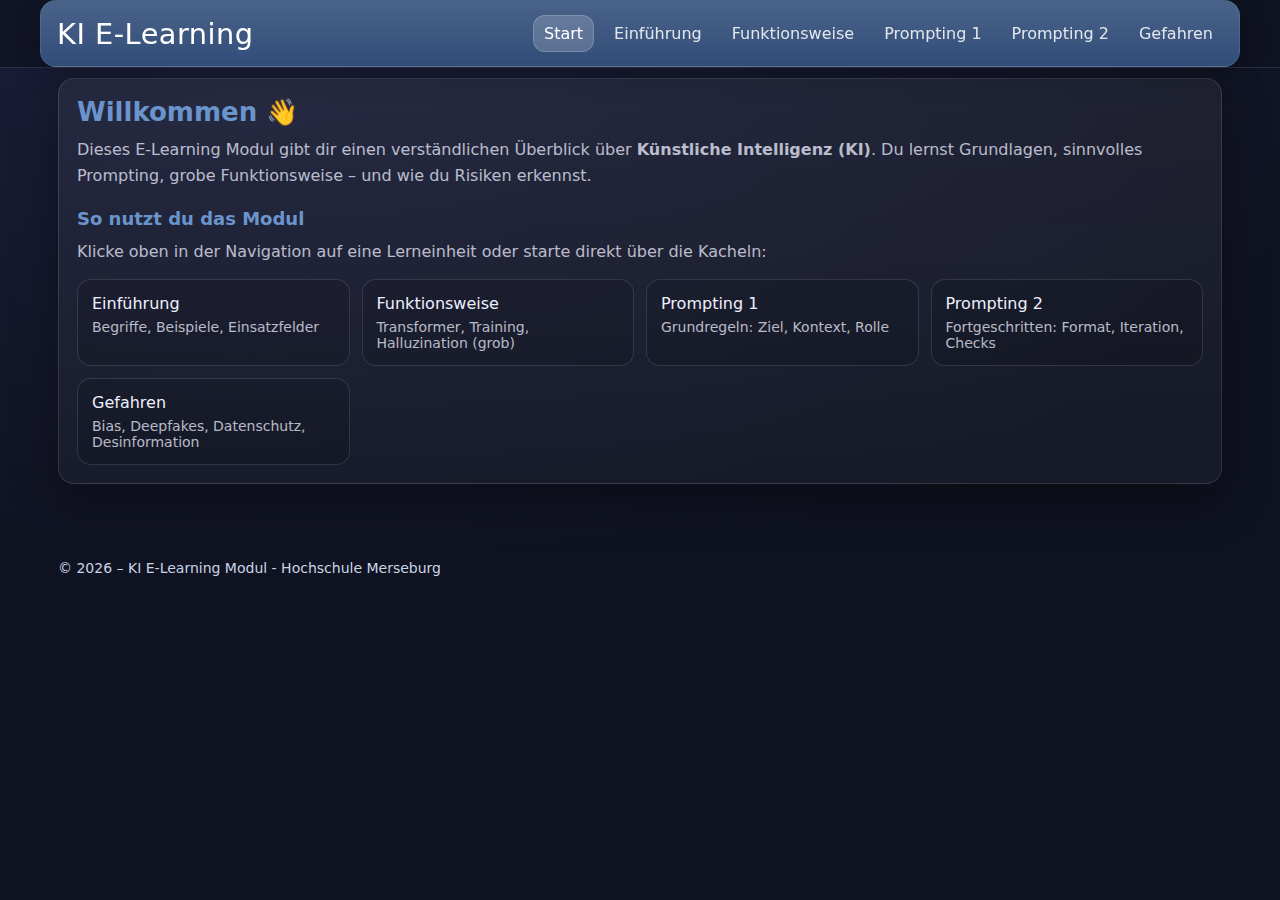
<file: web/index.html>
<!DOCTYPE html>
<html lang="de">
<head>
  <meta charset="UTF-8" />
  <meta name="viewport" content="width=device-width, initial-scale=1" />
  <title>KI E-Learning – Start</title>
  <link rel="stylesheet" href="assets/style.css" />
</head>
<body>
  <header>
    <nav class="nav">
      <div class="brand">KI E-Learning</div>
      <a class="active" href="index.html">Start</a>
      <a href="einfuehrung.html">Einführung</a>
      <a href="funktionsweise.html">Funktionsweise</a>
      <a href="prompting-1.html">Prompting 1</a>
      <a href="prompting-2.html">Prompting 2</a>
      <a href="gefahren.html">Gefahren</a>
    </nav>
  </header>

  <main>
    <section class="card">
      <h1>Willkommen 👋</h1>
      <p>
        Dieses E‑Learning Modul gibt dir einen verständlichen Überblick über <strong>Künstliche Intelligenz (KI)</strong>.
        Du lernst Grundlagen, sinnvolles Prompting, grobe Funktionsweise – und wie du Risiken erkennst.
      </p>

      <h2>So nutzt du das Modul</h2>
      <p>Klicke oben in der Navigation auf eine Lerneinheit oder starte direkt über die Kacheln:</p>

      <div class="grid">
        <a class="tile" href="einfuehrung.html">Einführung<span>Begriffe, Beispiele, Einsatzfelder</span></a>
        <a class="tile" href="funktionsweise.html">Funktionsweise<span>Transformer, Training, Halluzination (grob)</span></a>
        <a class="tile" href="prompting-1.html">Prompting 1<span>Grundregeln: Ziel, Kontext, Rolle</span></a>
        <a class="tile" href="prompting-2.html">Prompting 2<span>Fortgeschritten: Format, Iteration, Checks</span></a>
        <a class="tile" href="gefahren.html">Gefahren<span>Bias, Deepfakes, Datenschutz, Desinformation</span></a>
      </div>

    </section>
  </main>

  <footer>© 2026 – KI E-Learning Modul - Hochschule Merseburg</footer>
</body>
</html>
</file>
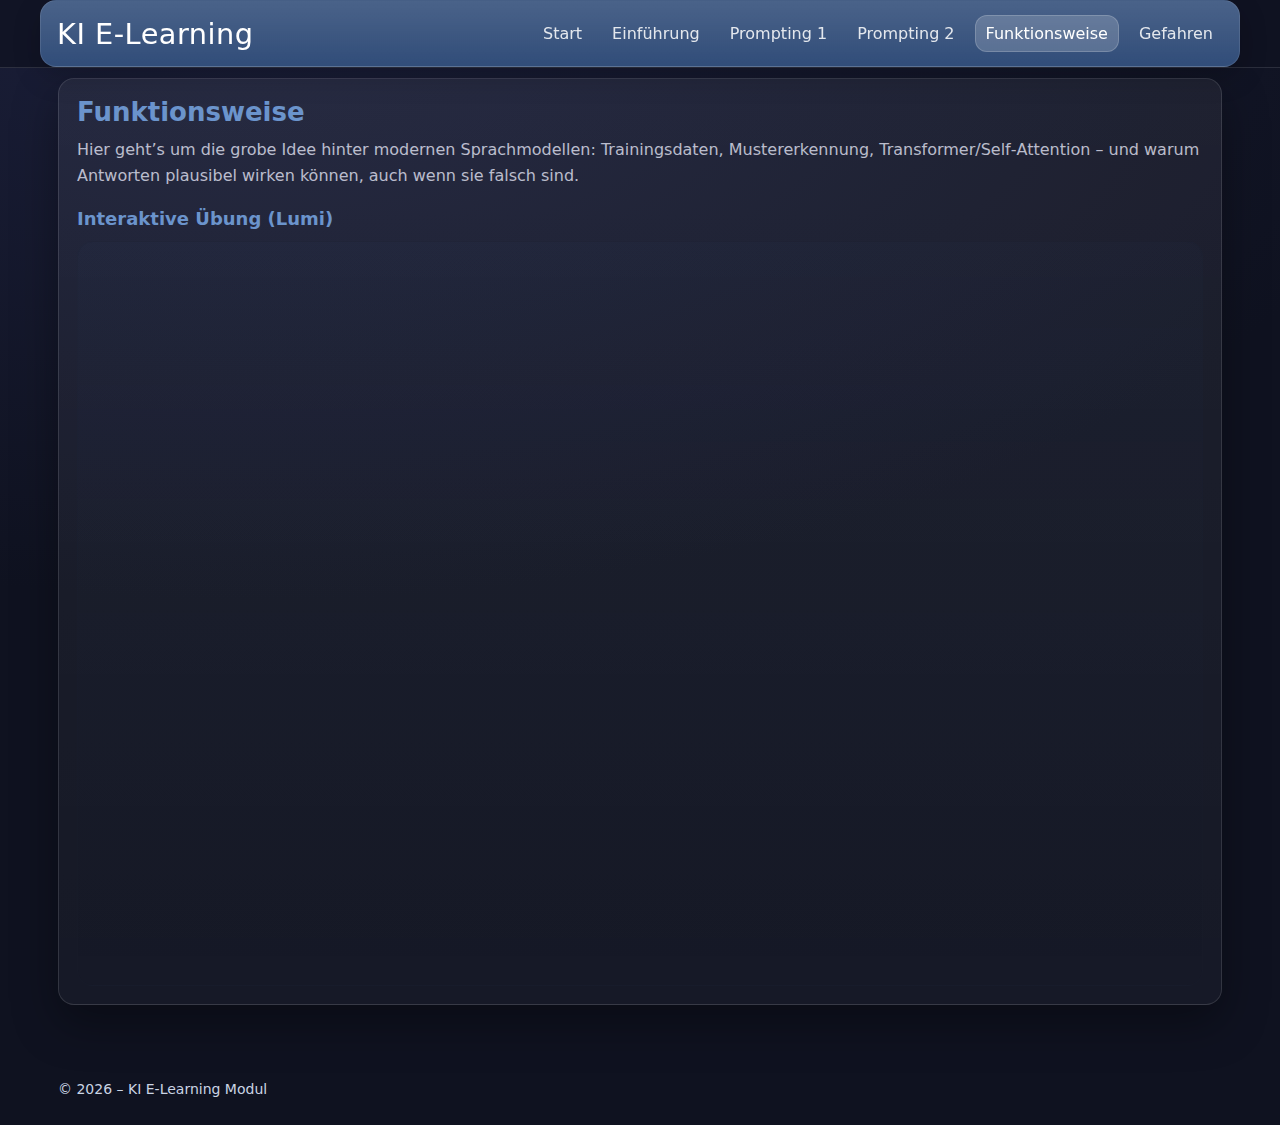
<file: web/funktionsweise.html>
<!DOCTYPE html>
<html lang="de">
<head>
  <meta charset="UTF-8" />
  <meta name="viewport" content="width=device-width, initial-scale=1" />
  <title>Funktionsweise – KI E-Learning</title>
  <link rel="stylesheet" href="assets/style.css" />
</head>
<body>
  <header>
    <nav class="nav">
      <div class="brand">KI E-Learning</div><a href="index.html">Start</a><a href="einfuehrung.html">Einführung</a><a href="prompting-1.html">Prompting 1</a><a href="prompting-2.html">Prompting 2</a><a class="active" href="funktionsweise.html">Funktionsweise</a><a href="gefahren.html">Gefahren</a>
    </nav>
  </header>

  <main>
    <section class="card">
      <h1>Funktionsweise</h1>
      <p>
        Hier geht’s um die grobe Idee hinter modernen Sprachmodellen: Trainingsdaten, Mustererkennung,
        Transformer/Self‑Attention – und warum Antworten plausibel wirken können, auch wenn sie falsch sind.
      </p>


      <h2>Interaktive Übung (Lumi)</h2>
      <div class="embed-wrap">
        <iframe src="https://app.lumi.education/api/v1/run/DerKeO/embed" width="1088" height="720" frameborder="0"
                allowfullscreen="allowfullscreen"
                allow="geolocation; microphone; camera; midi; encrypted-media *"></iframe>
      </div>
      <script src="https://app.lumi.education/api/v1/h5p/core/js/h5p-resizer.js" charset="UTF-8"></script>

    </section>
  </main>

  <footer>© 2026 – KI E-Learning Modul</footer>
</body>
</html>
</file>
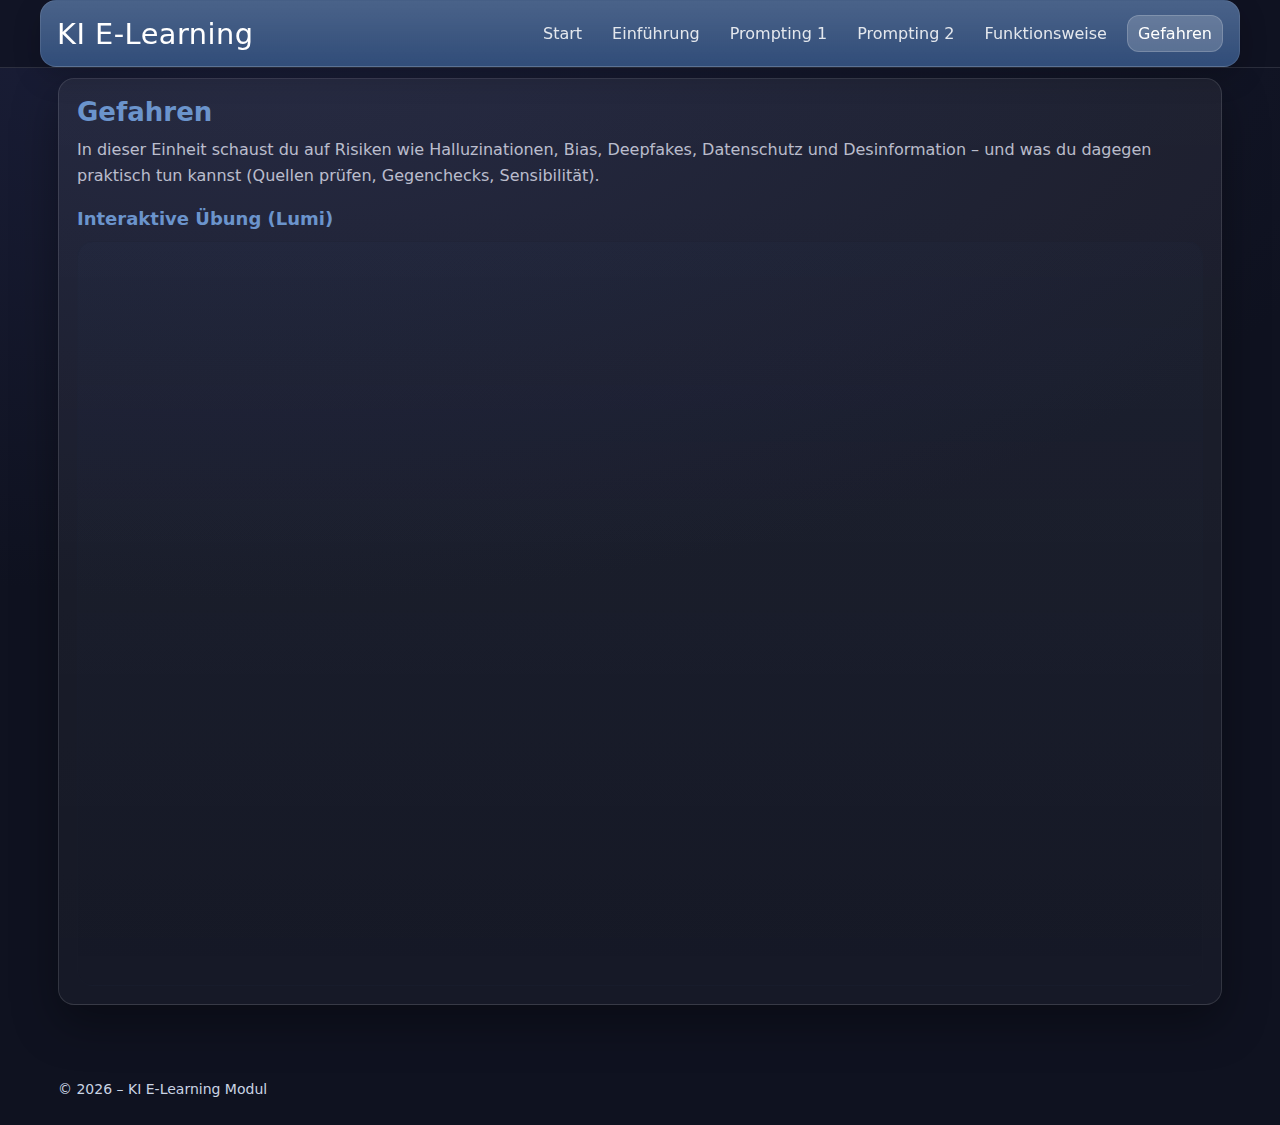
<file: web/gefahren.html>
<!DOCTYPE html>
<html lang="de">
<head>
  <meta charset="UTF-8" />
  <meta name="viewport" content="width=device-width, initial-scale=1" />
  <title>Gefahren – KI E-Learning</title>
  <link rel="stylesheet" href="assets/style.css" />
</head>
<body>
  <header>
    <nav class="nav">
      <div class="brand">KI E-Learning</div><a href="index.html">Start</a><a href="einfuehrung.html">Einführung</a><a href="prompting-1.html">Prompting 1</a><a href="prompting-2.html">Prompting 2</a><a href="funktionsweise.html">Funktionsweise</a><a class="active" href="gefahren.html">Gefahren</a>
    </nav>
  </header>

  <main>
    <section class="card">
      <h1>Gefahren</h1>
      <p>
        In dieser Einheit schaust du auf Risiken wie Halluzinationen, Bias, Deepfakes, Datenschutz und
        Desinformation – und was du dagegen praktisch tun kannst (Quellen prüfen, Gegenchecks, Sensibilität).
      </p>


      <h2>Interaktive Übung (Lumi)</h2>
      <div class="embed-wrap">
        <iframe src="https://app.lumi.education/api/v1/run/DerKeO/embed" width="1088" height="720" frameborder="0"
                allowfullscreen="allowfullscreen"
                allow="geolocation; microphone; camera; midi; encrypted-media *"></iframe>
      </div>
      <script src="https://app.lumi.education/api/v1/h5p/core/js/h5p-resizer.js" charset="UTF-8"></script>

    </section>
  </main>

  <footer>© 2026 – KI E-Learning Modul</footer>
</body>
</html>
</file>
<file: web/assets/style.css>
:root{
  --brand:#314d79;
  --brand-dark:#6b94cc;
  --brand-soft:rgba(49,77,121,.10);

  --bg:#0f1220;
  --card:#171a2b;
  --text:#eef0ff;
  --muted:rgba(238,240,255,.75);
  --border:rgba(255,255,255,.12);
  --shadow:0 18px 45px rgba(0,0,0,.35);
  --radius:16px;
}

*{box-sizing:border-box}
body{
  margin:0;
  font-family:system-ui,-apple-system,Segoe UI,Roboto,Arial,sans-serif;
  background:radial-gradient(1200px 600px at 20% 0%, #1b1f3a, var(--bg));
  color:var(--text);
  min-height:100vh;
}

header{
  position:sticky; top:0; z-index:1000;
  backdrop-filter:blur(10px);
  background:rgba(15,18,32,.75);
  border-bottom:1px solid var(--border);
}

/* Navigationsleiste */
.nav{
  max-width:1200px;
  margin:0 auto;
  padding:14px 16px;
  display:flex;
  align-items:center;
  gap:10px;
  flex-wrap:wrap;
  background:linear-gradient(180deg, rgba(255,255,255,.12), rgba(255,255,255,0)) , var(--brand);
  color:#fff;
  border:1px solid rgba(255,255,255,.10);
  border-radius:var(--radius);
  box-shadow:0 10px 28px rgba(0,0,0,.18);
}

.brand{
  font-size:180%;
  font-weight:400;
  letter-spacing:.5px;
  margin-right:auto;
  white-space:nowrap;
  display:flex;
  align-items:center;
  color:#fff;
}

.nav a{
  color:rgba(255,255,255,.86);
  text-decoration:none;
  padding:8px 10px;
  border-radius:12px;
  transition:background .15s ease,color .15s ease, transform .15s ease;
  white-space:nowrap;
}

.nav a:hover{
  background:rgba(255,255,255,.12);
  color:#fff;
  transform:translateY(-1px);
}

.nav a.active{
  background:rgba(255,255,255,.18);
  color:#fff;
  border:1px solid rgba(255,255,255,.18);
}

main{
  max-width:1200px;
  margin:0 auto;
  padding:10px 18px 42px;
}

/* Cards - große Inhaltskacheln auf den einzelnen Unterseiten */
.card{
  background:linear-gradient(180deg, rgba(255,255,255,.06), rgba(255,255,255,.03));
  border:1px solid var(--border);
  border-radius:var(--radius);
  box-shadow:var(--shadow);
  padding:18px;
  margin-bottom: 18px;
}

.card h1{
  margin:0 0 10px;
  font-size:26px;
  color:var(--brand-dark);
}

.card h2{
  margin:18px 0 10px;
  font-size:18px;
  color:var(--brand-dark);
}

.card p{
  margin:0 0 12px;
  color:var(--muted);
  line-height:1.65;
}

/* Startseiten-Kacheln wo Seite ausgewählt werden kann */
.grid{
  display:grid;
  grid-template-columns:repeat(auto-fit, minmax(220px, 1fr));
  gap:12px;
  margin-top:14px;
}

.tile{
  border:1px solid var(--border);
  border-radius:14px;
  padding:14px;
  background:rgba(0,0,0,.12);
  text-decoration:none;
  color:var(--text);
  transition:transform .15s ease, background .15s ease;
}

.tile:hover{
  background:rgba(255,255,255,.06);
  transform:translateY(-2px);
}

.tile span{
  display:block;
  color:var(--muted);
  margin-top:6px;
  font-size:14px;
}

/* Lumi Embed */
.embed-wrap{
  width:100%;
  aspect-ratio:1088/720;
  border-radius:16px;
  overflow:hidden;
  border:1px solid rgba(28,36,48,.18);
  background:linear-gradient(180deg, rgba(49,77,121,.05), rgba(0,0,0,0));
  margin-top:12px;
}

.embed-wrap iframe{
  width:100%;
  height:100%;
  border:0;
  display:block;
}

footer{
  max-width:1200px;
  margin:16px auto 0;
  padding:0 18px 28px;
  color:rgb(202, 212, 228);
  font-size:14px;
}

@media (max-width:520px){
  .nav{gap:6px}
  .nav a{padding:7px 9px}
  .card{padding:18px}
}
</file>
